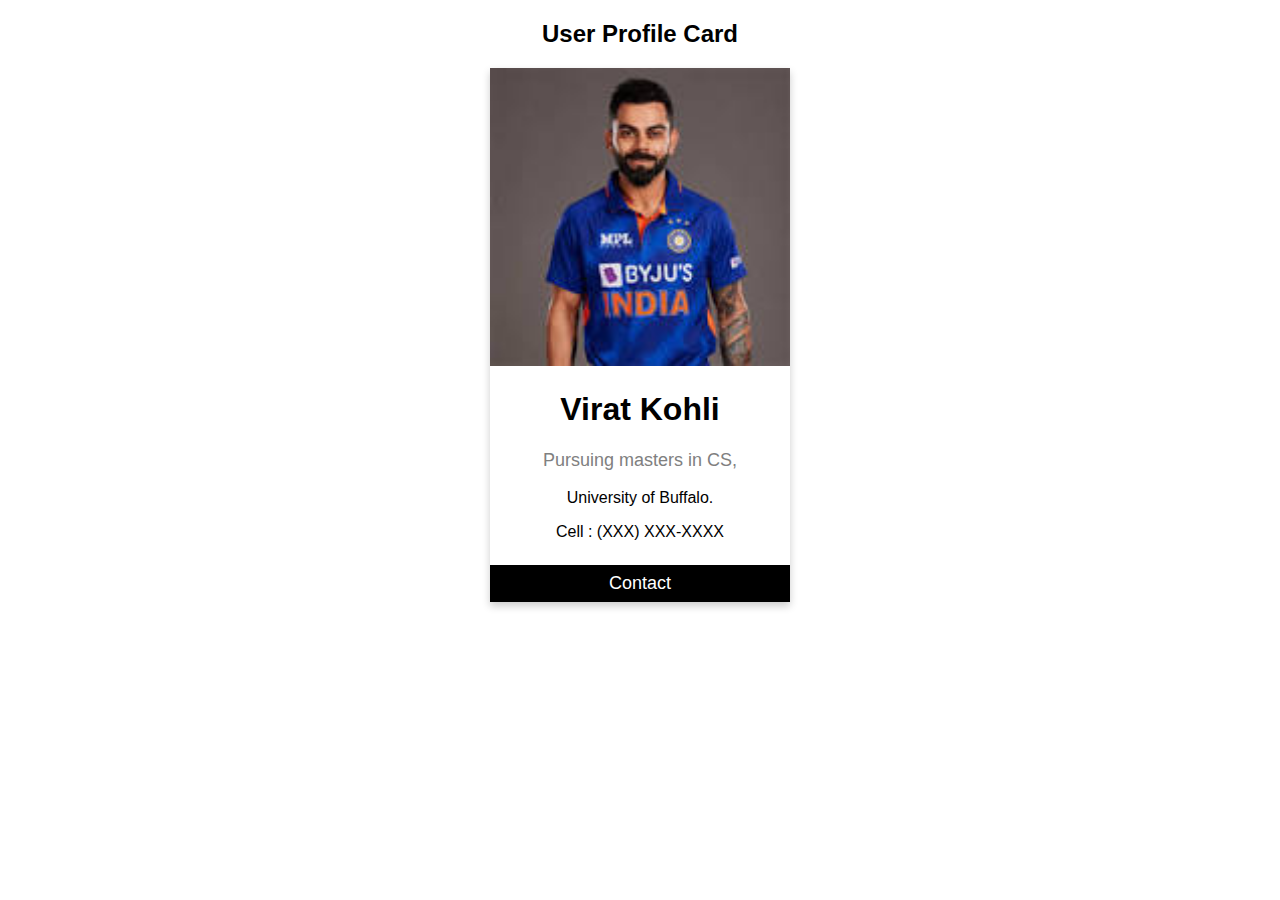
<file: Contact.html>
<!DOCTYPE html>
<html>
<head>
  <meta name="viewport" content="width=device-width, initial-scale=1.0">
  <!--<link rel="stylesheet" href="https://cdnjs.cloudflare.com/ajax/libs/font-awesome/4.7.0/css/font-awesome.min.css"> -->
<link rel="stylesheet" href="Css/Contact.css">
</head>
<body>

<h2 style="text-align:center">User Profile Card</h2>

<section class="card">
  <img src="Images/Contact/MyImage.jpg" alt="John" style="width:100%">
  <h1>Virat Kohli</h1>
  <p class="title">Pursuing masters in CS,</p>
  <p>University of Buffalo.</p>
  <p>Cell : (XXX) XXX-XXXX</p>
  <section style="margin: 24px 0;">
    <a href="#"><i class="fa fa-dribbble"></i></a> 
    <a href="#"><i class="fa fa-twitter"></i></a>  
    <a href="#"><i class="fa fa-linkedin"></i></a>  
    <a href="#"><i class="fa fa-facebook"></i></a> 
  </section>
  <!-- Trigger/Open The Modal -->
  <p><a class="button" href="#popup1">Contact</a></p>
</section>
<section id="popup1" class="overlay">
	<section class="popup">
		<h2>Enter your details</h2>
		<a class="close" href="#">&times;</a>
		<section class="content">
			<section class="container" >
        <form action="Contact.html">
          <label for="fname">First Name</label>
          <input type="text" id="fname" name="firstname" placeholder="Your name.." required>
      
          <label for="lname">Last Name</label>
          <input type="text" id="lname" name="lastname" placeholder="Your last name.." required>
      
          <label for="country">Country</label>
          <select id="country" name="country">
            <option value="australia">Australia</option>
            <option value="canada">Canada</option>
            <option value="usa">USA</option>
          </select>
      
          <label for="subject">Subject</label>
          <textarea id="subject" name="subject" placeholder="Write something.." style="height:200px" required></textarea>
      
          <input type="submit" value="Submit">
        </form>
      </section>
		</section>
	</section>
</section>
</body>
</html>
</file>
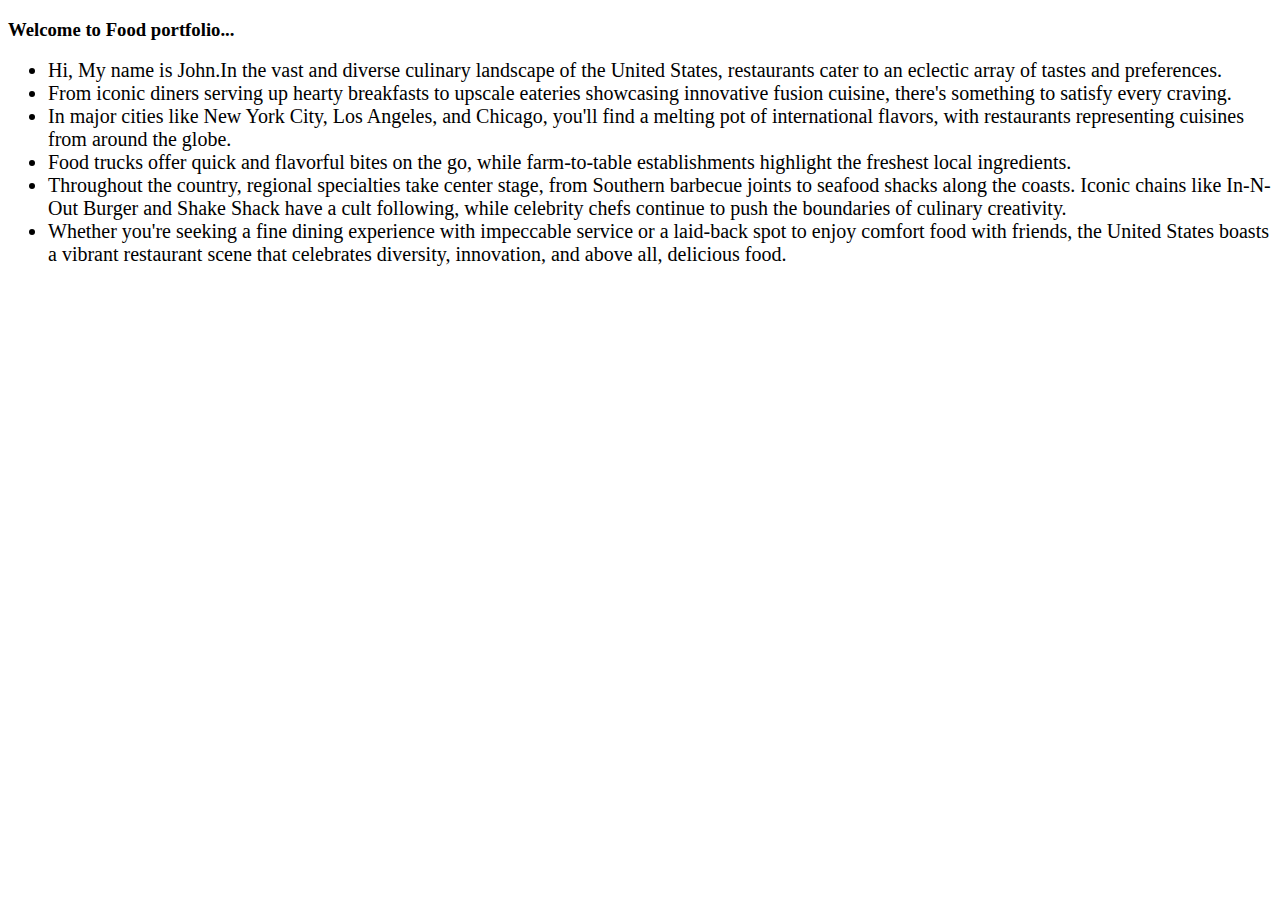
<file: Home.html>
<!DOCTYPE html>
<html>
<head>
    <meta name="viewport" content="width=device-width, initial-scale=1.0">
  <title>Food Portfolio</title>
  <link rel="stylesheet" href="Css/Home.css">
</head>
<body>
<section id="Home" class="tabcontent" style="display:block">
    <h3>Welcome to Food portfolio...</h3>
    <section id="HomeInfo">
      <ul>
      <li>
          Hi, My name is John.In the vast and diverse culinary landscape of the United States, 
          restaurants cater to an eclectic array of tastes and preferences. 
      </li>
      <li>
          From iconic diners serving up hearty breakfasts to upscale eateries showcasing innovative fusion cuisine,
          there's something to satisfy every craving.
      </li>
       <li>
          In major cities like New York City, Los Angeles, and Chicago, you'll find a melting pot of
          international flavors, with restaurants representing cuisines from around the globe.
       </li>
       <li>
          Food trucks offer quick and flavorful bites on the go, while farm-to-table establishments 
          highlight the freshest local ingredients.
       </li>
       <li>
          Throughout the country, regional specialties take center stage, from Southern barbecue joints 
          to seafood shacks along the coasts. Iconic chains like In-N-Out Burger and Shake Shack have a cult
          following, while celebrity chefs continue to push the boundaries of culinary creativity.
       </li>
       <li>
          Whether you're seeking a fine dining experience with impeccable service or a laid-back spot to enjoy 
          comfort food with friends, the United States boasts a vibrant restaurant scene that celebrates diversity, innovation, and above all, delicious food.
       </li>
      </ul>
      </section>
  </section>
</body>
</file>
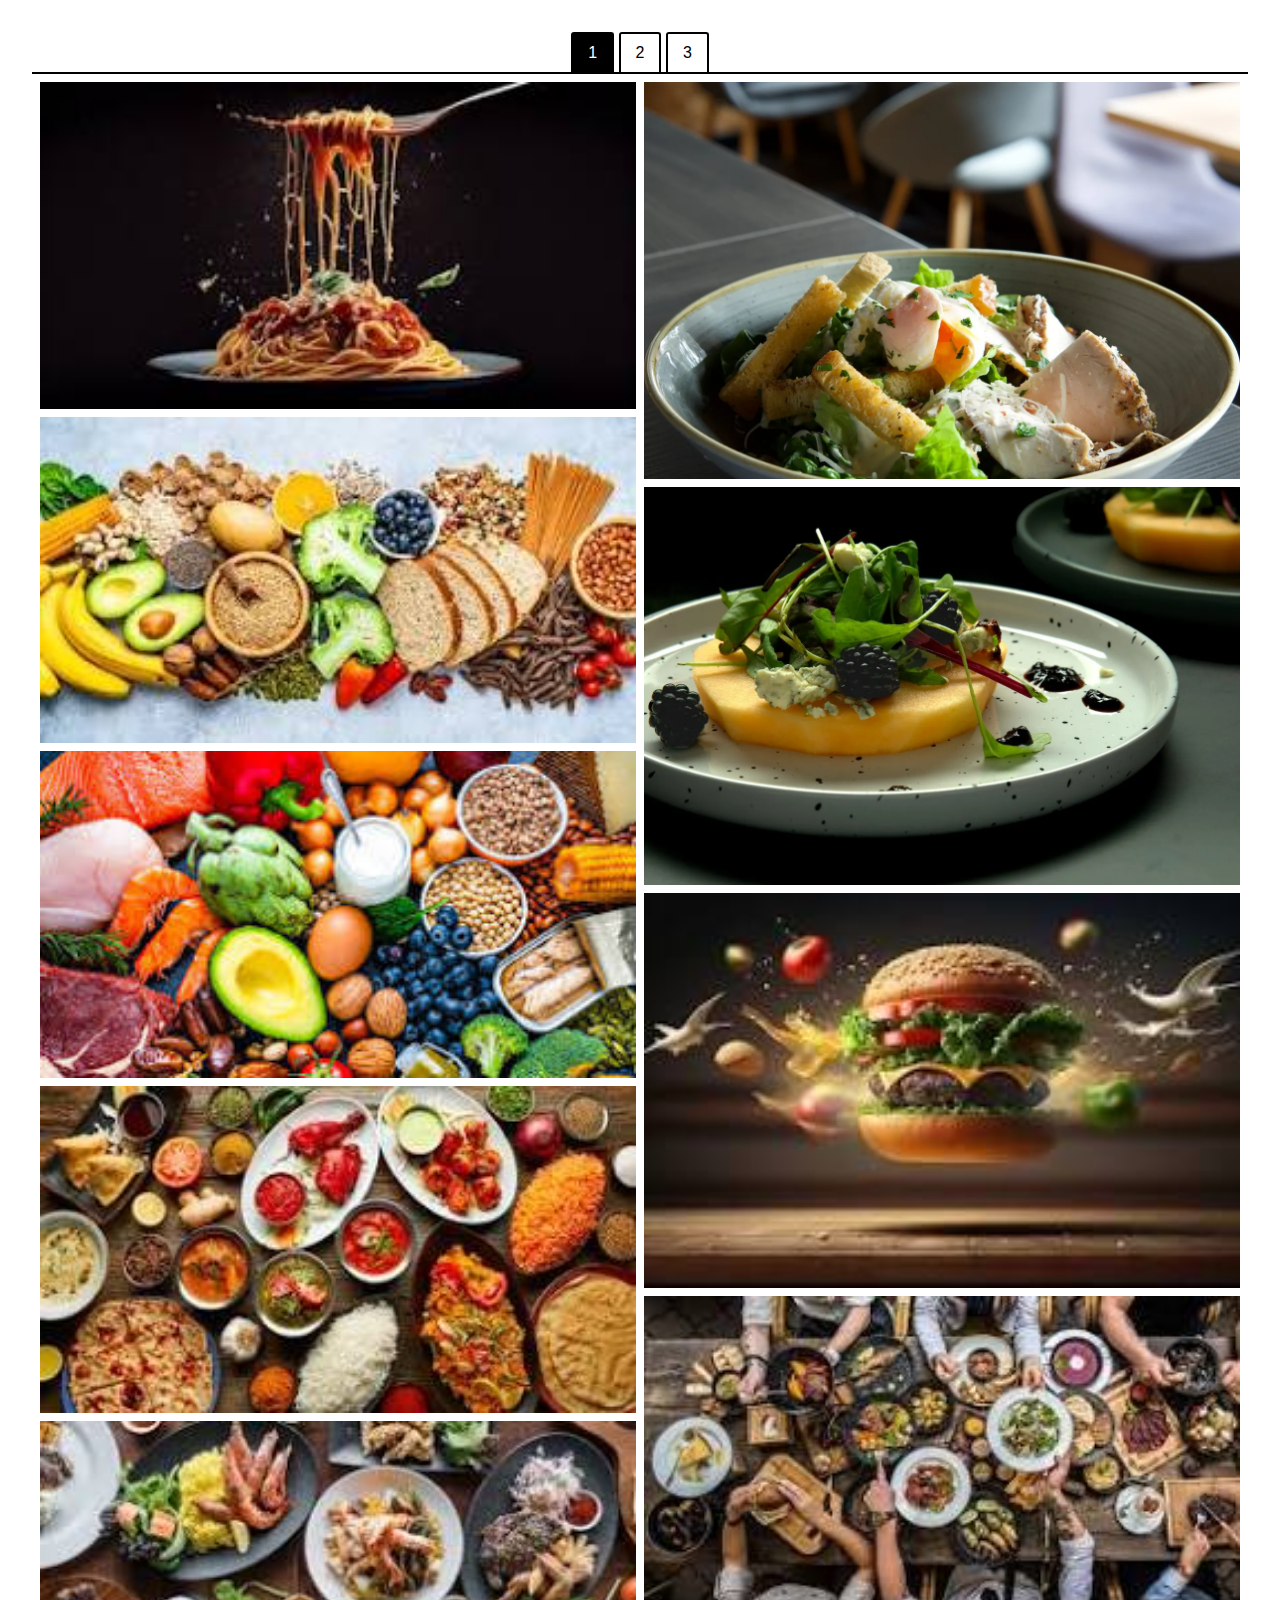
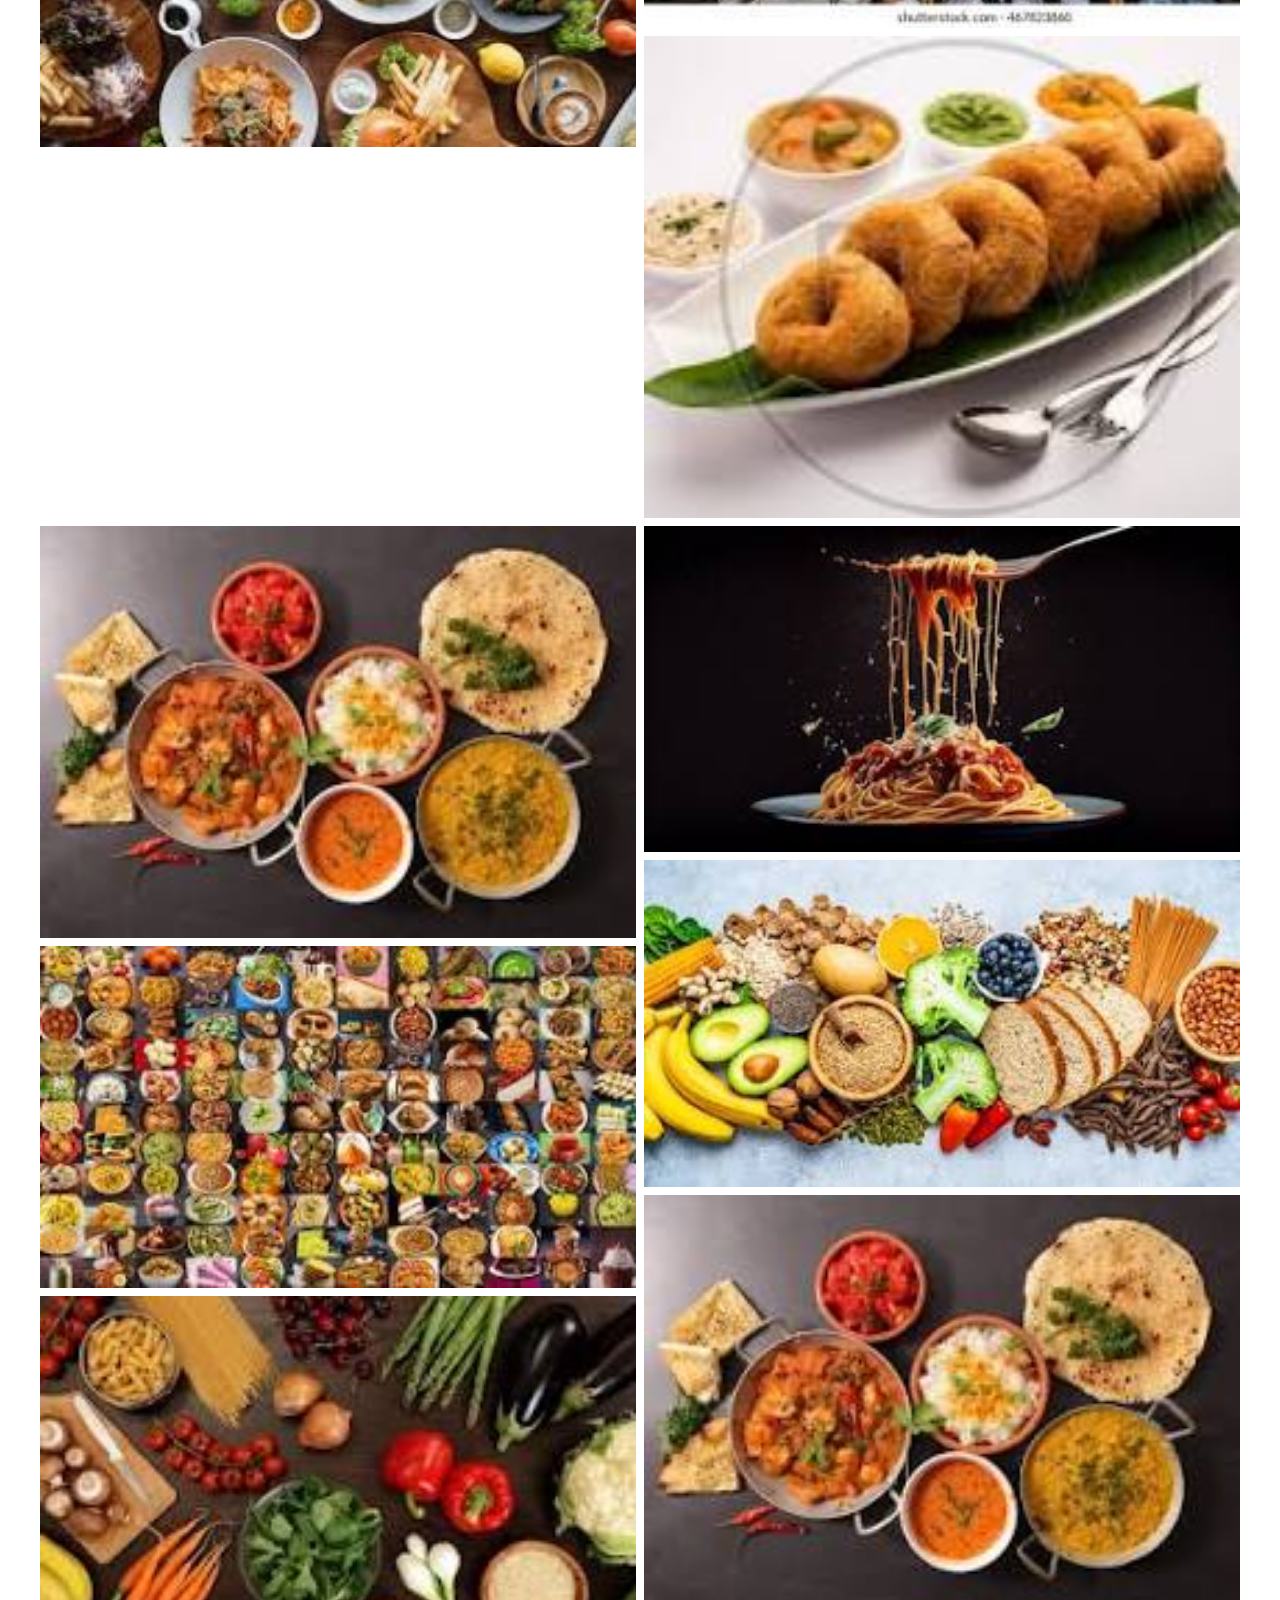
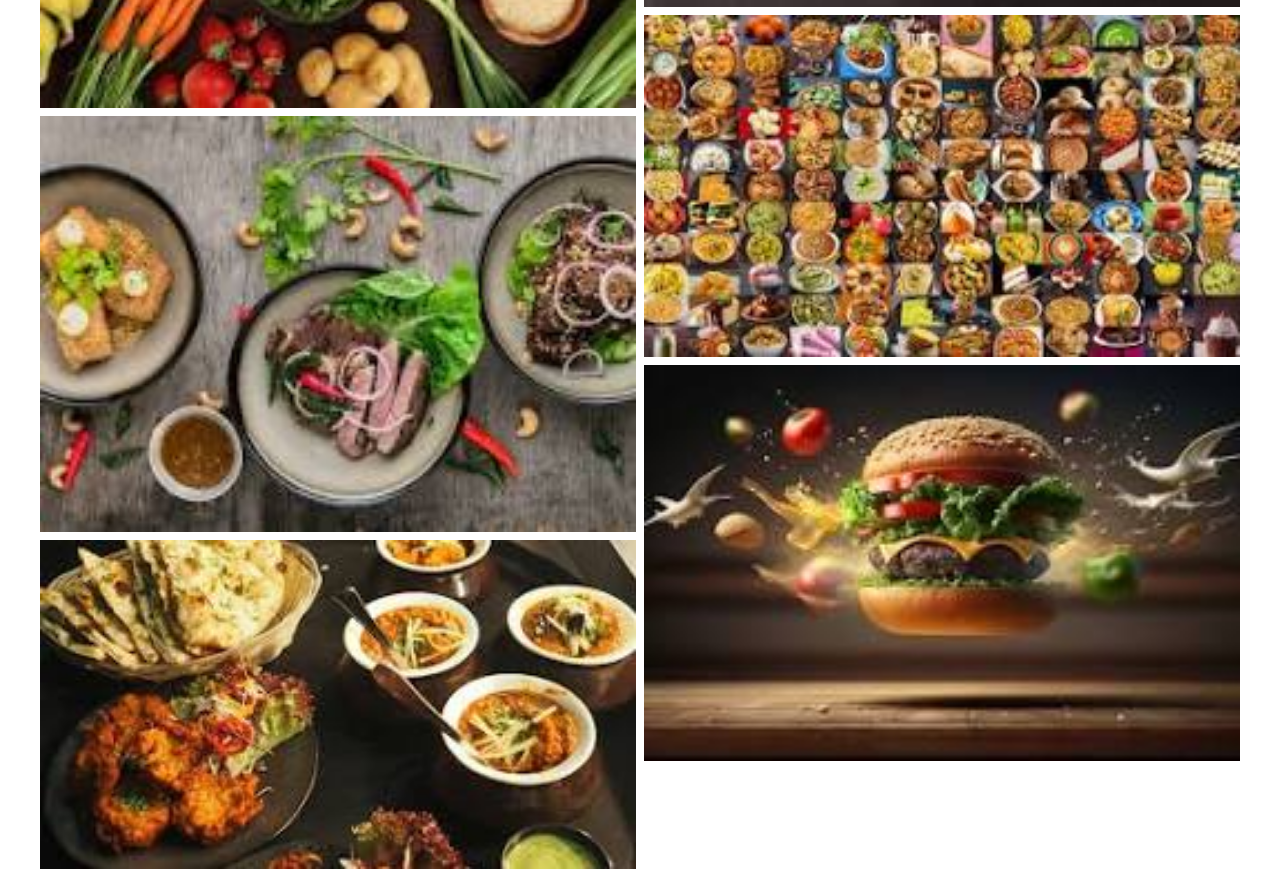
<file: Project.html>
<!DOCTYPE html>
<html>
<head>
  <meta name="viewport" content="width=device-width, initial-scale=1.0">
  <title>Food Portfolio</title>
  <link rel="stylesheet" href="Css/Project.css">
  <link rel="stylesheet" href="Css/Tabs.css">
</head>
<body>

<!-- Header -->
<section class="header" id="myHeader">
    <ul class="tabs">
      <li>
        <input id="tab1" type="radio" name="tabs" checked />
        <label for="tab1">1</label>
        <section id="tab-panel1" class="tab-panel">
          <!-- Photo Grid -->
  <section class="row"> 
    <section class="column">
      <img src="Images/Project/Image1.jpg" style="width:100%">
      <img src="Images/Project/Image2.jpg" style="width:100%">
      <img src="Images/Project/Image3.jpg" style="width:100%">
      <img src="Images/Project/Image4.jpg" style="width:100%">
      <img src="Images/Project/Image5.jpg" style="width:100%">
    </section>
    <section class="column">
      <img src="Images/Project/Image6.webp" style="width:100%">
      <img src="Images/Project/Image7.webp" style="width:100%">
      <img src="Images/Project/Image8.jpg" style="width:100%">
      <img src="Images/Project/Image9.jpg" style="width:100%">
      <img src="Images/Project/Image10.jpg" style="width:100%">
    </section>  
    <section class="column">
      <img src="Images/Project/Image11.jpg" style="width:100%">
      <img src="Images/Project/Image12.jpg" style="width:100%">
      <img src="Images/Project/Image13.jpg" style="width:100%">
      <img src="Images/Project/Image14.jpg" style="width:100%">
      <img src="Images/Project/Image15.jpg" style="width:100%">
    </section>
    <section class="column">
      <img src="Images/Project/Image1.jpg" style="width:100%">
      <img src="Images/Project/Image2.jpg" style="width:100%">
      <img src="Images/Project/Image11.jpg" style="width:100%">
      <img src="Images/Project/Image12.jpg" style="width:100%">
      <img src="Images/Project/Image8.jpg" style="width:100%">
    </section>
  </section>
        </section>
      </li>
      <li>
        <input id="tab2" type="radio" name="tabs" />
        <label for="tab2">2</label>
        <section id="tab-panel2" class="tab-panel">
          <!-- Photo Grid -->
  <section class="row"> 
    <section class="column">
      <img src="Images/Project/Image1.jpg" style="width:75%">
      <img src="Images/Project/Image2.jpg" style="width:75%">
      <img src="Images/Project/Image3.jpg" style="width:75%">
      <img src="Images/Project/Image4.jpg" style="width:75%">
      <img src="Images/Project/Image5.jpg" style="width:75%">
    </section>
    <section class="column">
      <img src="Images/Project/Image6.webp" style="width:75%">
      <img src="Images/Project/Image7.webp" style="width:75%">
      <img src="Images/Project/Image8.jpg" style="width:75%">
      <img src="Images/Project/Image9.jpg" style="width:75%">
      <img src="Images/Project/Image10.jpg" style="width:75%">
    </section>  
    <section class="column">
      <img src="Images/Project/Image11.jpg" style="width:75%">
      <img src="Images/Project/Image12.jpg" style="width:75%">
      <img src="Images/Project/Image13.jpg" style="width:75%">
      <img src="Images/Project/Image14.jpg" style="width:75%">
      <img src="Images/Project/Image15.jpg" style="width:75%">
    </section>
    <section class="column">
      <img src="Images/Project/Image1.jpg" style="width:75%">
      <img src="Images/Project/Image2.jpg" style="width:75%">
      <img src="Images/Project/Image11.jpg" style="width:75%">
      <img src="Images/Project/Image12.jpg" style="width:75%">
      <img src="Images/Project/Image8.jpg" style="width:75%">
    </section>
  </section>
        </section>
      </li>  
      <li>
        <input id="tab3" type="radio" name="tabs" />
        <label for="tab3">3</label>
        <section id="tab-panel3" class="tab-panel">
          <!-- Photo Grid -->
  <section class="row"> 
    <section class="column">
      <img src="Images/Project/Image1.jpg" style="width:25%">
      <img src="Images/Project/Image2.jpg" style="width:25%">
      <img src="Images/Project/Image3.jpg" style="width:25%">
      <img src="Images/Project/Image4.jpg" style="width:25%">
      <img src="Images/Project/Image5.jpg" style="width:25%">
    </section>
    <section class="column">
      <img src="Images/Project/Image6.webp" style="width:25%">
      <img src="Images/Project/Image7.webp" style="width:25%">
      <img src="Images/Project/Image8.jpg" style="width:25%">
      <img src="Images/Project/Image9.jpg" style="width:25%">
      <img src="Images/Project/Image10.jpg" style="width:25%">
    </section>  
    <section class="column">
      <img src="Images/Project/Image11.jpg" style="width:25%">
      <img src="Images/Project/Image12.jpg" style="width:25%">
      <img src="Images/Project/Image13.jpg" style="width:25%">
      <img src="Images/Project/Image14.jpg" style="width:25%">
      <img src="Images/Project/Image15.jpg" style="width:25%">
    </section>
    <section class="column">
      <img src="Images/Project/Image1.jpg" style="width:25%">
      <img src="Images/Project/Image2.jpg" style="width:25%">
      <img src="Images/Project/Image11.jpg" style="width:25%">
      <img src="Images/Project/Image12.jpg" style="width:25%">
      <img src="Images/Project/Image8.jpg" style="width:25%">
    </section>
    <section class="column">
      <img src="Images/Project/Image13.jpg" style="width:25%">
      <img src="Images/Project/Image11.jpg" style="width:25%">
      <img src="Images/Project/Image13.jpg" style="width:25%">
      <img src="Images/Project/Image12.jpg" style="width:25%">
      <img src="Images/Project/Image15.jpg" style="width:25%">
    </section>
    <section class="column">
      <img src="Images/Project/Image1.jpg" style="width:25%">
      <img src="Images/Project/Image14.jpg" style="width:25%">
      <img src="Images/Project/Image2.jpg" style="width:25%">
      <img src="Images/Project/Image15.jpg" style="width:25%">
      <img src="Images/Project/Image8.jpg" style="width:25%">
    </section>
  </section>
        </section>
      </li>     
    </ul>
  </section>
</body>
</file>
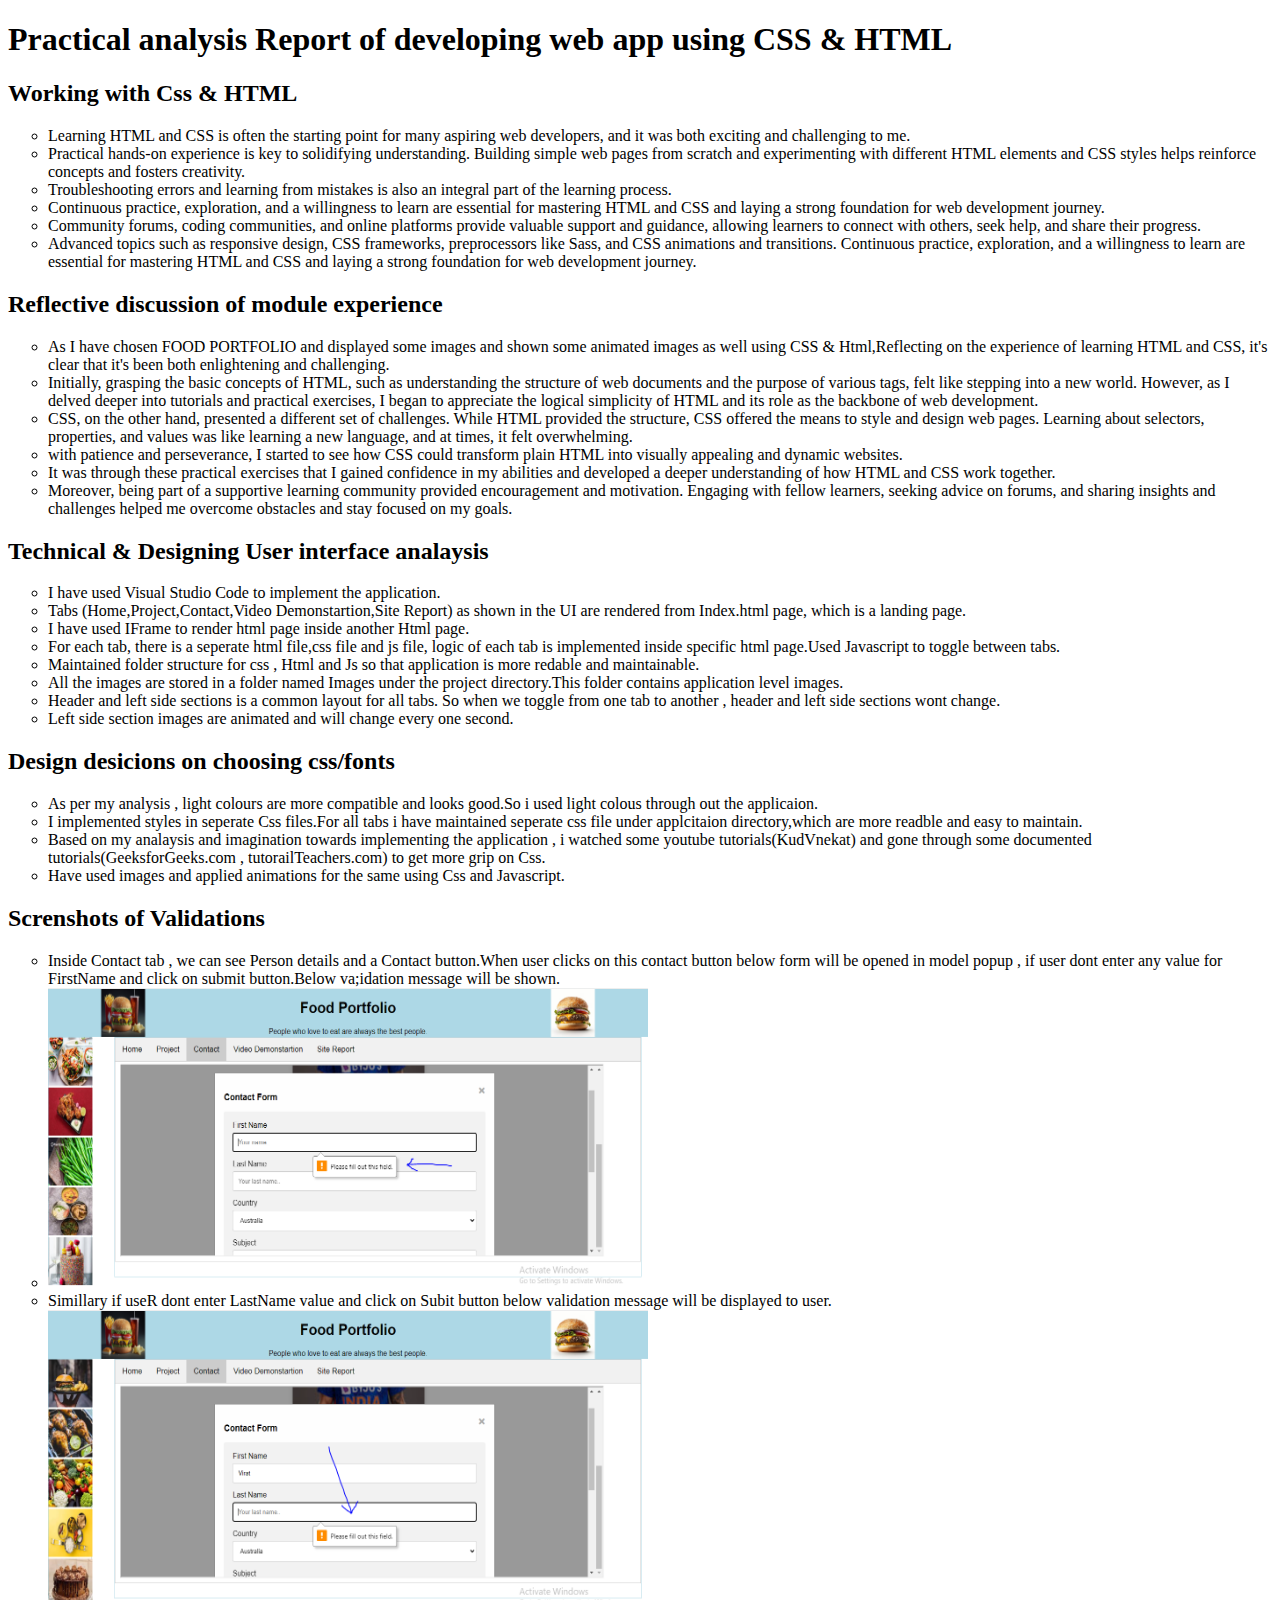
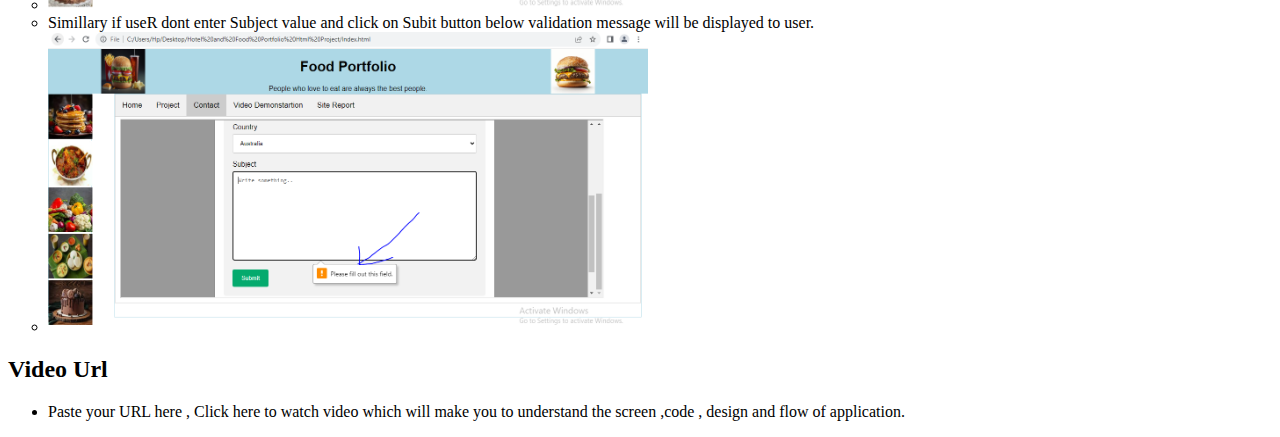
<file: SiteReport.html>
<!DOCTYPE html>
<html>
<head>
  <meta name="viewport" content="width=device-width, initial-scale=1.0">
  <title>Food Portfolio</title>
  <link rel="stylesheet" href="Css/SiteReport.css">
</head>
<body>
<section id="SiteReport" class="tabcontent" style="display:block">
    <h1>Practical analysis Report of developing web app using CSS & HTML </h1>
    <section id="HomeInfo">
        <h2>Working with Css & HTML</h2>
      <ul class="Section1">
      <li>
        Learning HTML and CSS is often the starting point for many aspiring web developers, and it was both exciting and challenging to me.
      </li>
      <li>
        Practical hands-on experience is key to solidifying understanding. Building simple web pages from scratch and experimenting with different HTML elements and CSS styles helps reinforce concepts and fosters creativity. 
      </li>
       <li>
        Troubleshooting errors and learning from mistakes is also an integral part of the learning process.
       </li>
       <li>
        Continuous practice, exploration, and a willingness to learn are essential for mastering HTML and CSS and laying a strong foundation for web development journey.
       </li>
       <li>
        Community forums, coding communities, and online platforms provide valuable support and guidance, allowing learners to connect with others, seek help, and share their progress.
       </li>
       <li>
        Advanced topics such as responsive design, CSS frameworks, preprocessors like Sass, and CSS animations and transitions. Continuous practice, exploration, and a willingness to learn are essential for mastering HTML and CSS and laying a strong foundation for web development journey.
       </li>
      </ul>

      <h2>Reflective discussion of module experience</h2>
      <ul class="Section2">
      <li>
        As I have chosen FOOD PORTFOLIO and displayed some images and shown some animated images as well using CSS & Html,Reflecting on the experience of learning HTML and CSS, it's clear that it's been both enlightening and challenging.
      </li>
      <li>
        Initially, grasping the basic concepts of HTML, such as understanding the structure of web documents and the purpose of various tags, felt like stepping into a new world. However, as I delved deeper into tutorials and practical exercises, I began to appreciate the logical simplicity of HTML and its role as the backbone of web development.
      </li>
       <li>
        CSS, on the other hand, presented a different set of challenges. While HTML provided the structure, CSS offered the means to style and design web pages. Learning about selectors, properties, and values was like learning a new language, and at times, it felt overwhelming. 
       </li>
       <li>
        with patience and perseverance, I started to see how CSS could transform plain HTML into visually appealing and dynamic websites.
       </li>
       <li>
        It was through these practical exercises that I gained confidence in my abilities and developed a deeper understanding of how HTML and CSS work together.
       </li>
       <li>
        Moreover, being part of a supportive learning community provided encouragement and motivation. Engaging with fellow learners, seeking advice on forums, and sharing insights and challenges helped me overcome obstacles and stay focused on my goals.
       </li>
      </ul>

      <h2>Technical & Designing User interface analaysis</h2>
      <ul class="Section3">
      <li>
       I have used Visual Studio Code to implement the application.
      </li>
      <li>
        Tabs (Home,Project,Contact,Video Demonstartion,Site Report) as shown in the UI are rendered from Index.html page, which is a landing page.
      </li>
      <li>
        I have used IFrame to render html page inside another Html page.
       </li>
       <li>
        For each tab, there is a seperate html file,css file and js file,  logic of each tab is implemented inside specific html page.Used Javascript to toggle between tabs.
       </li>
       <li>
        Maintained folder structure for css , Html and Js so that application is more redable and maintainable.
       </li>
       <li>
        All the images are stored in a folder named Images under the project directory.This folder contains application level images.
       </li>
       <li>
         Header and left side sections is a  common layout for all tabs. So when we toggle from one tab to another , header and left side sections wont change.
        </li>
        <li>
            Left side section images are animated and will change every one second.
        </li>
      </ul>

      <h2>Design desicions on choosing css/fonts</h2>
      <ul class="Section1">
      <li>
        As per my analysis , light colours are more compatible and looks good.So i used light colous through out the applicaion.
      </li>
      <li>
        I implemented styles in seperate Css files.For all tabs i have maintained seperate css file under applcitaion directory,which are more readble and easy to maintain.
      </li>
       <li>
        Based on my analaysis and imagination towards implementing the application , i watched some youtube tutorials(KudVnekat) and gone through some documented tutorials(GeeksforGeeks.com , tutorailTeachers.com) to get more grip on Css. 
       </li>
       <li>
        Have used images and applied animations for the same using Css and Javascript.
       </li>
      </ul>

      <h2>Screnshots of Validations</h2>
      <ul class="Section1">
      <li>
        Inside Contact tab , we can see Person details and a Contact button.When user clicks on this contact button below form will be opened in model popup , if user dont enter any value for FirstName and click on submit button.Below va;idation message will be shown.
      </li>
      <li>
        <img  id="image1" src="Images/Validations/FirstNameValidation.PNG" alt="Italian Trulli" width = "600" height="300">
       </li>
       <li>
        Simillary if useR dont enter LastName value and click on Subit button below validation message will be displayed to user.
       </li>
       <li>
        <img  id="image1" src="Images/Validations/LastNameValidation.PNG" alt="Italian Trulli" width = "600" height="300">
       </li>
       <li>
        Simillary if useR dont enter Subject value and click on Subit button below validation message will be displayed to user.
       </li>
       <li>
        <img  id="image1" src="Images/Validations/SubjectVa;idation.PNG" alt="Italian Trulli" width = "600" height="300">
       </li>
      </ul>

      <h2>Video Url</h2>
      <ul class="Section4">
      <li>
        Paste your URL here , Click here to watch video which will make you to understand the screen ,code , design and  flow of application.
      </li>
      </section>
  </section>
</body>
</file>
<file: Css/Contact.css>
/* CSS for Contact card */
.card {
    box-shadow: 0 4px 8px 0 rgba(0, 0, 0, 0.2);
    max-width: 300px;
    margin: auto;
    text-align: center;
    font-family: arial;
  }
  
  .title {
    color: grey;
    font-size: 18px;
  }
  
  .button {
    border: none;
    outline: 0;
    display: inline-block;
    padding: 8px;
    color: white;
    background-color: #000;
    text-align: center;
    cursor: pointer;
    width: 100%;
    font-size: 18px;
  }
  
  a {
    text-decoration: none;
    font-size: 22px;
    color: black;
  }
  
  button:hover, a:hover {
    opacity: 0.7;
  }

  body {font-family: Arial, Helvetica, sans-serif;}

/* CSS for model popup */
/* The Modal (background) */
.modal {
  display: none; /* Hidden by default */
  position: fixed; /* Stay in place */
  z-index: 1; /* Sit on top */
  padding-top: 100px; /* Location of the box */
  left: 0;
  top: 0;
  width: 100%; /* Full width */
  height: 100%; /* Full height */
  overflow: auto; /* Enable scroll if needed */
  background-color: rgb(0,0,0); /* Fallback color */
  background-color: rgba(0,0,0,0.4); /* Black w/ opacity */
}

/* Modal Content */
.modal-content {
  background-color: #fefefe;
  margin: auto;
  padding: 20px;
  border: 1px solid #888;
  width: 60%;
  height: 250%;
}


/*CSS for Contact form */
body {font-family: Arial, Helvetica, sans-serif;}
* {box-sizing: border-box;}

input[type=text], select, textarea {
  width: 100%;
  padding: 12px;
  border: 1px solid #ccc;
  border-radius: 4px;
  box-sizing: border-box;
  margin-top: 6px;
  margin-bottom: 16px;
  resize: vertical;
}


input[type=submit] {
  background-color: #04AA6D;
  color: white;
  padding: 12px 20px;
  border: none;
  border-radius: 4px;
  cursor: pointer;
}

input[type=submit]:hover {
  background-color: #45a049;
}

.container {
  border-radius: 5px;
  background-color: #f2f2f2;
  padding: 20px;
}

.overlay {
	position: absolute;
	top: 0;
	bottom: 100;
  left: 0;
  right: 0;
  background: rgba(0,0,0,0.5);
	transition: opacity 200ms;
  visibility: hidden;
	opacity: 0;
	&.light {
    background: rgba(255,255,255,0.5);
  }
  .cancel {
    position: absolute;
    width: 100%;
    height: 100%;
    cursor: default;
  }
  &:target {
    visibility: visible;
    opacity: 1;
  }
}

.popup {
	margin: 75px auto;
	padding: 20px;
	background: #fff;
	border: 1px solid #666;
  width: 60%; /* Full width */
  height: 100%; /* Full height */
	box-shadow: 0 0 50px rgba(0,0,0,0.5);
	position: relative;
  .light & {
    border-color: #aaa;
    box-shadow: 0 2px 10px rgba(0,0,0,0.25);
  }
 
  .close {
    position: absolute;
    width: 20px;
    height: 20px;
    top: 20px;
    right: 20px;
    opacity: 0.8;
    transition: all 200ms;
    font-size: 24px;
    font-weight: bold;
    text-decoration: none;
    color: #666;
    &:hover {
      opacity: 1;
    }
  }}
</file>
<file: Css/Home.css>
ul li{
    font-size:20px;
   }
</file>
<file: Css/Project.css>
* {
  box-sizing: border-box;
}

body {
  margin: 0;
  font-family: Arial, Helvetica, sans-serif;
}

.header {
  text-align: center;
  padding: 32px;
}

.row {
  display: -ms-flexbox; /* IE 10 */
  display: flex;
  -ms-flex-wrap: wrap; /* IE 10 */
  flex-wrap: wrap;
  padding: 0 4px;
}

/* Create two equal columns that sits next to each other */
.column {
  -ms-flex: 50%; /* IE 10 */
  flex: 50%;
  padding: 0 4px;
}

.column img {
  margin-top: 8px;
  vertical-align: middle;
}

/* Style the buttons */
.btn {
  border: none;
  outline: none;
  padding: 10px 16px;
  background-color: #f1f1f1;
  cursor: pointer;
  font-size: 18px;
}

.btn:hover {
  background-color: #ddd;
}

.btn.active {
  background-color: #666;
  color: white;
}
</file>
<file: Css/Tabs.css>
body {font-family: Arial;}

.tabs {
  list-style: none; 
  position: relative; 
  margin: 0;
  padding: 0;
  width: 100%;  
  font-family: sans-serif
}
.tabs li {
  display: inline-block;
}
.tabs input[type="radio"] {
  display: none;
}
.tabs label {
  display: block;
  cursor: pointer;
  padding: 10px 15px;
  border: 2px solid black;
  border-bottom: 0;
  border-radius: 3px 3px 0 0;
}
.tabs .tab-panel {  
  display: none;
  overflow: hidden;
  width: 100%;  
  position: absolute;
  left: 0;
  border-top: 2px solid black;
}

.tabs [id^="tab"]:checked + label {   
  background-color: black;
  color: #fff;
}
.tabs [id^="tab"]:checked ~ [id^="tab-panel"] {
  display: block;
}

#Header {  
  position:relative;
  margin:0 auto;
  clear:left;
  height:auto;
  z-index: 0;
  text-align:center;/* Add This*/
  background-color: lightblue;
}

/* Header details css */
#LeftImage {
  float: left;
  width: 25%;
  height: 100px;
  background-color: lightblue;
  
}

#HedaerDetails {
  float: left;
  width: 50%;
  height: 100px;
  background-color: lightblue;
}

#RightImage {
  float: right;
  width: 25%;
  height: 100px;
  background-color: lightblue;
}

#parent_section_1, #parent_section_2 {
  width:100px;
  height:500px;
  border:1px solid lightblue;
  margin-right:10px;
  float:left;
}

#parent_section_2 {
  width:1200px; 
  margin-right:15px;
  float:right;
}
/*.tab{
  margin-right:650px;
  float:right;
}
#London{
  margin-right:30px;
}​*/

.container1,.container2,.container3,.container4,.container5 {
  position:relative;
}
.container1,.container2,.container3,.container4,.container5 img {
  position:absolute;
  width:100px;
  height:100px
}
@-webkit-keyframes xfade {
  0% {
      opacity: 1;
  }
  12.5% {
      opacity:1;
  }
  16.5% {
      opacity:0;
  }
  96% {
      opacity:0;
  }
  100% {
      opacity:1;
  }
}
@keyframes xfade {
  0% {
      opacity: 1;
  }
  12.5% {
      opacity:1;
  }
  16.5% {
      opacity:0;
  }
  96% {
      opacity:0;
  }
  100% {
      opacity:1;
  }
}

.container1 img:nth-child(5) {
  -webkit-animation: xfade 2s 10s infinite;
  animation: xfade 2s 10s infinite;
}
.container1 img:nth-child(4) {
  -webkit-animation: xfade 3s 5s infinite;
  animation: xfade 3s 5s infinite;
}
.container1 img:nth-child(3) {
  -webkit-animation: xfade 5s 10s infinite;
  animation: xfade 5s 10s infinite;
}
.container1 img:nth-child(2) {
  -webkit-animation: xfade 2s 5s infinite;
  animation: xfade 2s 5s infinite;
}
.container1 img:nth-child(1) {
  -webkit-animation: xfade 4s 10s infinite;
  animation: xfade 4s 10s infinite;
}

.container2 img:nth-child(5) {
  -webkit-animation: xfade 1s 5s infinite;
  animation: xfade 1s 5s infinite;
}
.container2 img:nth-child(4) {
  -webkit-animation: xfade 3s 10s infinite;
  animation: xfade 3s 10s infinite;
}
.container2 img:nth-child(3) {
  -webkit-animation: xfade 2s 5s infinite;
  animation: xfade 2s 5s infinite;
}
.container2 img:nth-child(2) {
  -webkit-animation: xfade 5s 10s infinite;
  animation: xfade 5s 10s infinite;
}
.container2 img:nth-child(1) {
  -webkit-animation: xfade 2s 5s infinite;
  animation: xfade 2s 5s infinite;
}

.container3 img:nth-child(5) {
  -webkit-animation: xfade 10s 10s infinite;
  animation: xfade 10s 10s infinite;
}
.container3 img:nth-child(4) {
  -webkit-animation: xfade 10s 5s infinite;
  animation: xfade 10s 5s infinite;
}
.container3 img:nth-child(3) {
  -webkit-animation: xfade 10s 10s infinite;
  animation: xfade 10s 10s infinite;
}
.container3 img:nth-child(2) {
  -webkit-animation: xfade 10s 5s infinite;
  animation: xfade 10s 5s infinite;
}
.container3 img:nth-child(1) {
  -webkit-animation: xfade 10s 10s infinite;
  animation: xfade 10s 10s infinite;
}

.container4 img:nth-child(5) {
  -webkit-animation: xfade 10s 5s infinite;
  animation: xfade 10s 5s infinite;
}
.container4 img:nth-child(4) {
  -webkit-animation: xfade 10s 10s infinite;
  animation: xfade 10s 10s infinite;
}
.container4 img:nth-child(3) {
  -webkit-animation: xfade 10s 5s infinite;
  animation: xfade 10s 5s infinite;
}
.container4 img:nth-child(2) {
  -webkit-animation: xfade 10s 10s infinite;
  animation: xfade 10s 10s infinite;
}
.container4 img:nth-child(1) {
  -webkit-animation: xfade 10s 5s infinite;
  animation: xfade 10s 5s infinite;
}

.container5 img:nth-child(5) {
  -webkit-animation: xfade 10s 10s infinite;
  animation: xfade 10s 10s infinite;
}
.container5 img:nth-child(4) {
  -webkit-animation: xfade 10s 5s infinite;
  animation: xfade 10s 5s infinite;
}
.container5 img:nth-child(3) {
  -webkit-animation: xfade 10s 10s infinite;
  animation: xfade 10s 10s infinite;
}
.container5 img:nth-child(2) {
  -webkit-animation: xfade 10s 5s infinite;
  animation: xfade 10s 5s infinite;
}
.container5 img:nth-child(1) {
  -webkit-animation: xfade 10s 10s infinite;
  animation: xfade 10s 10s infinite;
}
</file>
<file: Css/SiteReport.css>
ul.Section1 , ul.Section2 , ul.Section3 {
    list-style-type: circle;
  }
</file>
